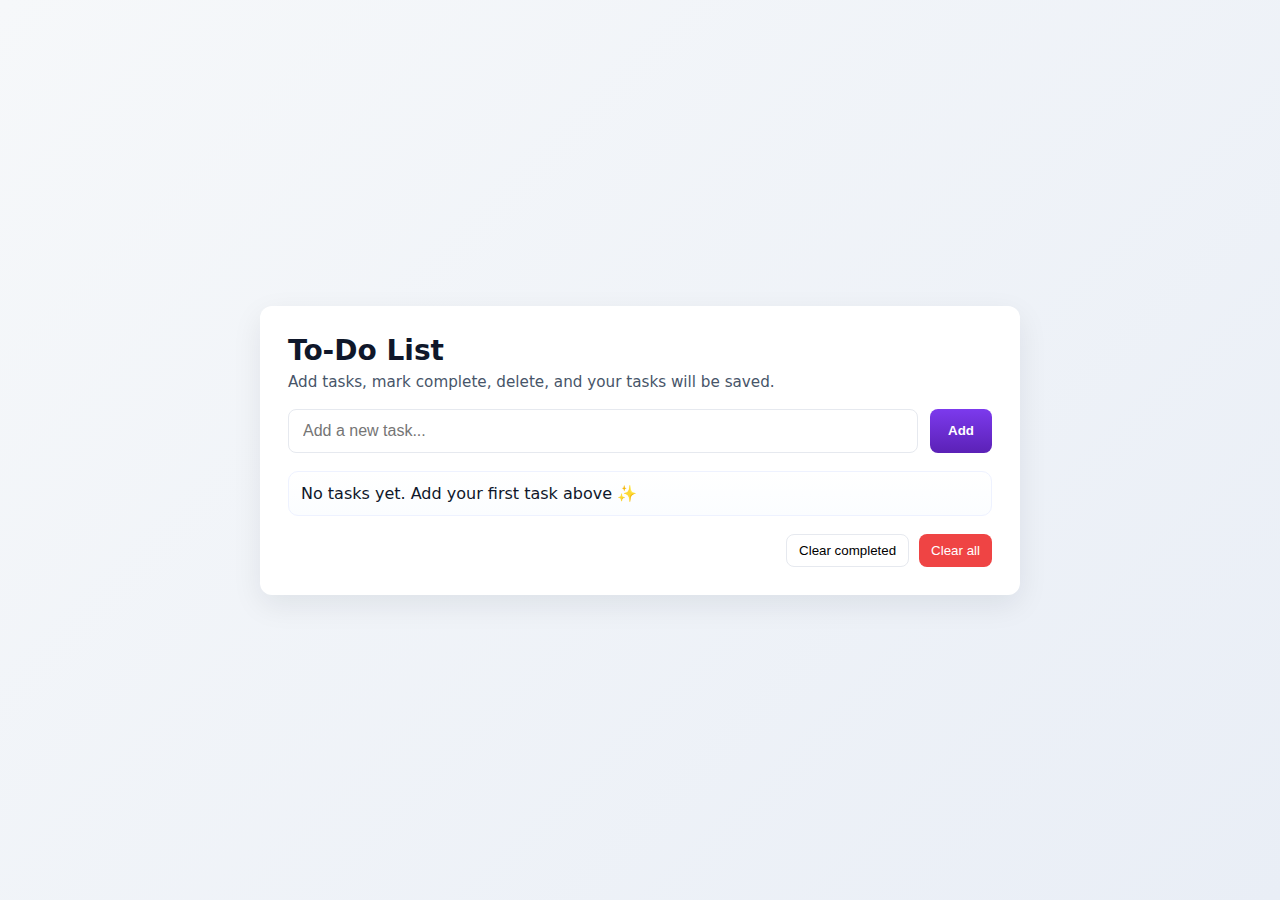
<file: Digital clock/index.html>
<!-- <!DOCTYPE html>
<html lang="en">
<head>
    <meta charset="UTF-8">
    <meta name="viewport" content="width=device-width, initial-scale=1.0">
    <title>Document</title>
    <link rel="stylesheet" href="style.css">
</head>
<body>
    
<div class="clock-container">
    <h1  class="heading">Digital Clock</h1>
    <div id="clock" class="clock">00:00:00</div>
</div>
    <script src="script.js"></script>
</body>
</html>  -->






<!DOCTYPE html>
<html lang="en">
  <head>
    <meta charset="utf-8" />
    <meta name="viewport" content="width=device-width,initial-scale=1" />
    <title>To-Do List App</title>
    <link rel="stylesheet" href="style.css" />
  </head>

  <body>
    <main class="app">
      <header class="app-header">
        <h1 class="app-title">To-Do List</h1>
        <p class="app-sub">
          Add tasks, mark complete, delete, and your tasks will be saved.
        </p>
      </header>

      <!-- FORM: add new task -->
      <form id="task-form" class="task-form" aria-label="Add new task">
        <input
          type="text"
          id="task-input"
          class="task-input"
          placeholder="Add a new task..."
          aria-label="Task description"
          required
          maxlength="200"
        />
        <button type="submit" class="add-btn" aria-label="Add task">Add</button>
      </form>

      <!-- LIST: tasks appear here -->
      <section>
        <ul id="task-list" class="task-list" aria-live="polite"></ul>
      </section>

      <footer class="app-footer">
        <button id="clear-completed" class="muted-btn">Clear completed</button>
        <button id="clear-all" class="danger-btn">Clear all</button>
      </footer>
    </main>

    <script src="script.js"></script>
  </body>
</html>
</file>
<file: Digital clock/style.css>
/* *{
    margin: 0;
    padding: 0;
    box-sizing: border-box;
}

body{
    height: 100vh;
    display: flex;
    justify-content: center;
    align-items: center;
    background:linear-gradient(135deg, #2b5876, #4e4376) ;
    font-family: 'Poppins', sans-serif;
}

.clock-container{
    text-align: center;
    background:rgba(255, 255, 255, 0.1) ;
    padding: 40px 60px;
    border-radius: 20px;
    box-shadow: 0 0 20px rgba(0,0,0,0.5);
}

.heading{
    font-size: 2rem;
    margin-bottom: 20px;
    letter-spacing: 2px;
}

.clock {
    font-size: 3.5rem;
    font-weight: bold;
    letter-spacing: 3px;
    text-shadow: 2px 2px 10px rgba(0,0,0,0.3);
} */




/* Basic reset */
* { box-sizing: border-box; margin: 0; padding: 0; }

/* Page body */
body {
  font-family: Inter, system-ui, -apple-system, "Segoe UI", Roboto, "Helvetica Neue", Arial;
  background: linear-gradient(135deg,#f6f8fa 0%, #e9eef6 100%);
  color: #0f172a;
  min-height: 100vh;
  display: flex;
  align-items: center;
  justify-content: center;
  padding: 32px;
}

/* App container */
.app {
  width: 100%;
  max-width: 760px;
  background: #ffffff;
  border-radius: 12px;
  box-shadow: 0 10px 30px rgba(16, 24, 40, 0.08);
  padding: 28px;
}

/* Header */
.app-title {
  font-size: 1.75rem;
  margin-bottom: 6px;
}
.app-sub {
  color: #475569;
  font-size: 0.95rem;
  margin-bottom: 18px;
}

/* Form: input + button on single row */
.task-form {
  display: flex;
  gap: 12px;
  margin-bottom: 18px;
}
.task-input {
  flex: 1;
  padding: 12px 14px;
  border-radius: 8px;
  border: 1px solid #e6e9ef;
  font-size: 1rem;
  outline: none;
}
.task-input:focus {
  border-color: #7c3aed; /* purple focus */
  box-shadow: 0 0 0 4px rgba(124,58,237,0.08);
}
.add-btn {
  padding: 12px 18px;
  border-radius: 8px;
  background: linear-gradient(180deg,#7c3aed,#5b21b6);
  color: #fff;
  border: none;
  font-weight: 600;
  cursor: pointer;
}
.add-btn:active { transform: translateY(1px); }

/* Task list */
.task-list {
  list-style: none;
  display: flex;
  flex-direction: column;
  gap: 10px;
}

/* Single task row */
.task-item {
  display: flex;
  align-items: center;
  gap: 12px;
  padding: 12px;
  border-radius: 10px;
  border: 1px solid #eef2ff;
  background: linear-gradient(180deg,#ffffff,#fbfdff);
}

/* Checkbox */
.task-item input[type="checkbox"] {
  width: 20px;
  height: 20px;
  accent-color: #7c3aed; /* modern colored checkbox */
  cursor: pointer;
}

/* Task text */
.task-text {
  flex: 1;
  font-size: 1rem;
  color: #0f172a;
  word-break: break-word;
}

/* Completed task style */
.task-text.completed {
  text-decoration: line-through;
  color: #94a3b8;
}

/* Action buttons (delete) */
.delete-btn {
  background: transparent;
  border: none;
  color: #ef4444;
  font-weight: 700;
  cursor: pointer;
}

/* Footer buttons */
.app-footer {
  display: flex;
  gap: 10px;
  justify-content: flex-end;
  margin-top: 18px;
}
.muted-btn {
  background: transparent;
  border: 1px solid #e6e9ef;
  padding: 8px 12px;
  border-radius: 8px;
  cursor: pointer;
}
.danger-btn {
  background: #ef4444;
  color: #fff;
  border: none;
  padding: 8px 12px;
  border-radius: 8px;
  cursor: pointer;
}

/* Responsive */
@media (max-width: 520px) {
  .app { padding: 18px; }
  .add-btn { padding: 10px 12px; font-size: 0.95rem; }
}
</file>
